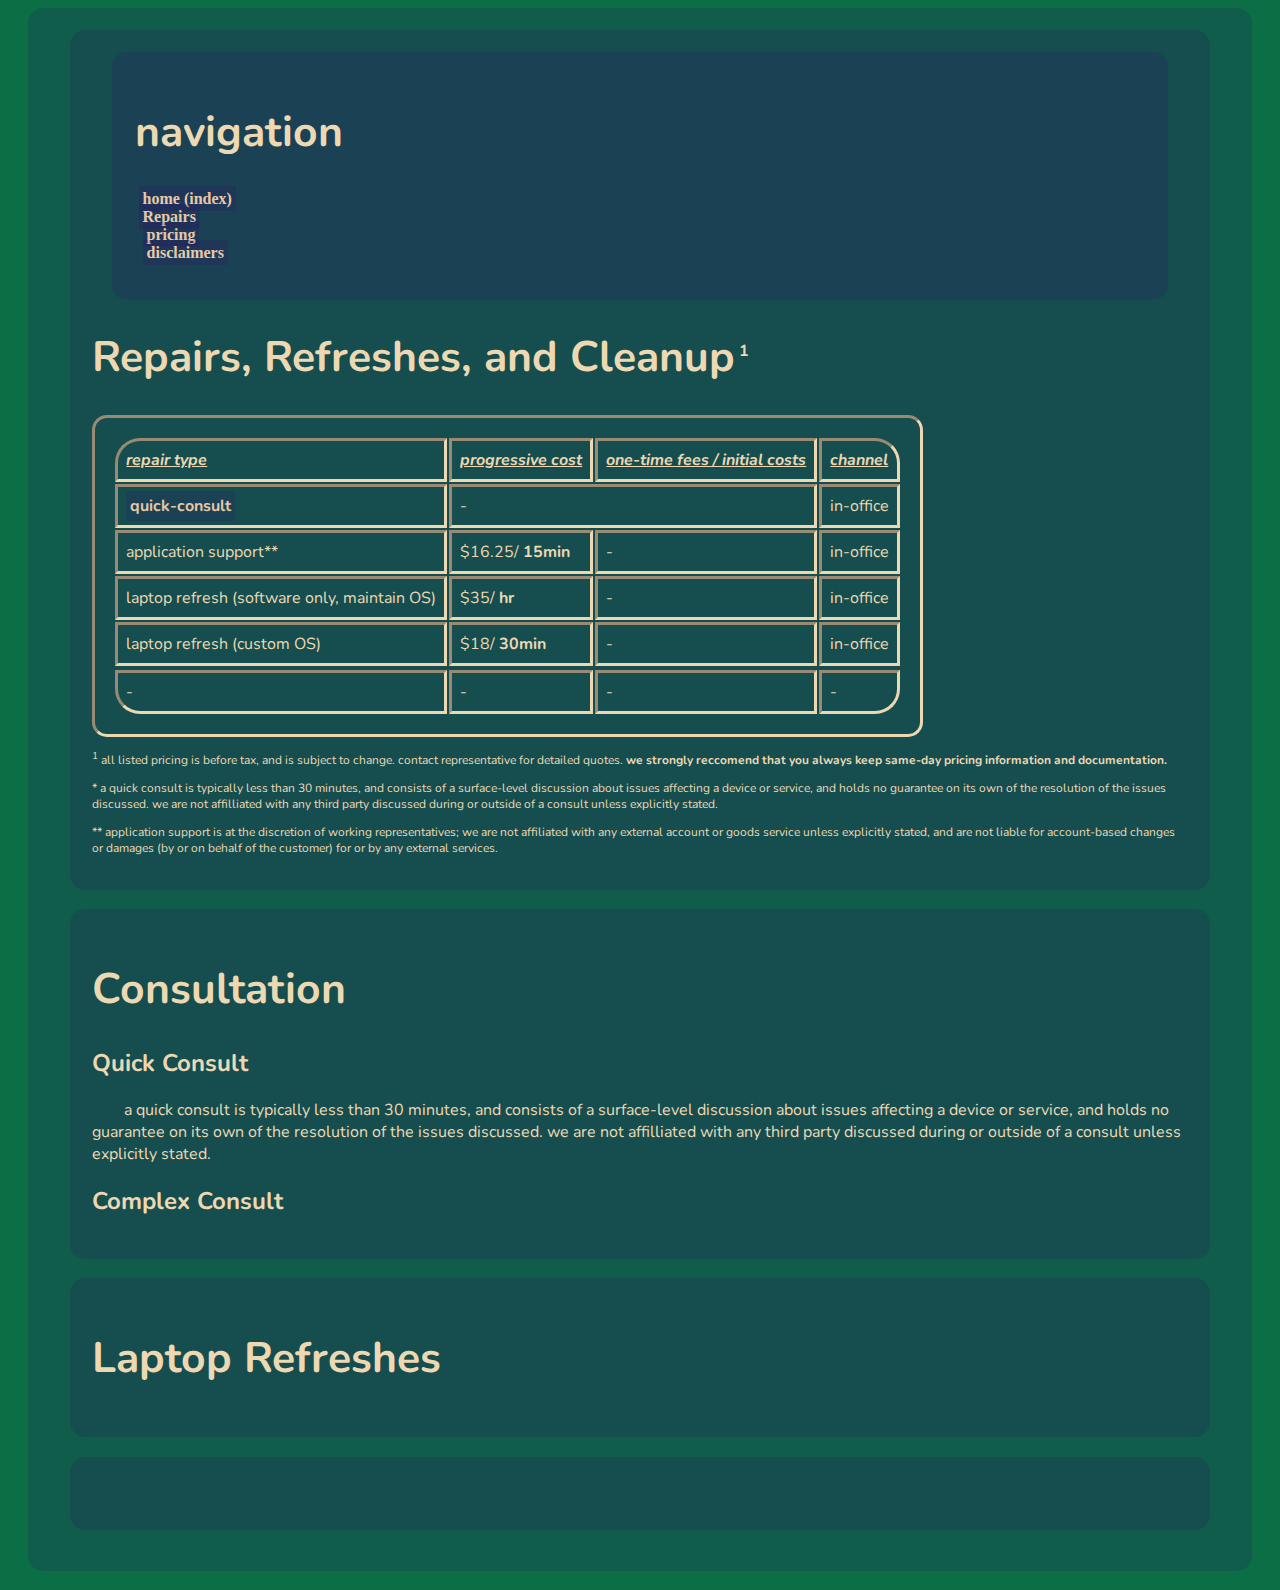
<file: repair.htm>
<!DOCTYPE html>
<html>

<head>
    <title>PacRat</title>
    <meta name="viewport" content="width=device-width, initial-scale=1.0">
    <link rel="stylesheet" type="text/css" href="web/style/melon.css">
    <link rel="icon" type="image/x-icon" href="pacrat.ico">
</head>

<body>

    <div class="parent">

        <div>
            <div>
                <h1>navigation</h1>
                <Ul>
                    <li><a href="index.htm">home (index)</a></li>
                    <li><a href="#pricing">Repairs</a>
                        <ul>
                            <li><a href="#pricing">pricing</a></li>
                            <li><a href="#pricing-disclaimers">disclaimers</a></li>
                        </ul>
                    </li>

                </Ul>
            </div>
            <h1 id="pricing">Repairs, Refreshes, and Cleanup<sup style="font-size:16px;"> 1</sup></h1>
            <table>
                <tr style="text-decoration:underline"> <!-- heading -->
                    <td style="border-radius:25px 0px 0px;text-decoration:inherit"><b><i>repair type</i></b></td>
                    <td style="text-decoration:inherit"><b><i>progressive cost</i></b></td>
                    <td style="text-decoration:inherit"><b><i>one-time fees / initial costs</i></b></td>
                    <td style="border-radius:0px 25px 0px 0px;text-decoration:inherit"><b><i>channel</i></b></td>
                </tr>
                <tr>
                    <td><a href="#quick-consult">quick-consult</a></td>
                    <td colspan="2">-</td>
                    <!-- spanned -->
                    <td>in-office</td>
                </tr>
                <tr>
                    <td>application support**</td>
                    <td>$16.25/ <b>15min</b></td>
                    <td>-</td>
                    <td>in-office</td>
                </tr>
                <tr>
                    <td>laptop refresh (software only, maintain OS)</td>
                    <td>$35/ <b>hr</b></td>
                    <td>-</td>
                    <td>in-office</td>
                </tr>
                <tr>
                    <td>laptop refresh (custom OS)</td>
                    <td>$18/ <b>30min</b></td>
                    <td>-</td>
                    <td>in-office</td>
                </tr>
                <tr>
                    <!-- EMPTY TR FOR LATER-->
                </tr>
                <tr> <!-- end table -->
                    <td style="border-radius:0px 0px 0px 25px">-</td>
                    <td>-</td>
                    <td>-</td>
                    <td style="border-radius:0px 0px 25px 0px">-</td>
                </tr>

            </table>
            <sub style="font-size:5px;" id="pricing-disclaimers">
                <p style="text-indent: 0px;font-size:12px;"><sup>1</sup> all listed pricing is before tax, and is
                    subject
                    to change. contact representative for detailed quotes. <b>we strongly reccomend that you always keep
                        same-day pricing information and documentation.</b></p>
                <p style="text-indent: 0px;font-size:12px;">* a quick consult is typically less than 30 minutes, and
                    consists of a surface-level discussion about issues affecting a device or service, and holds no
                    guarantee on its own of the resolution of the issues discussed. we are not affilliated with any
                    third party discussed during or outside of a consult unless explicitly stated.</p>
                <p style="text-indent: 0px;font-size:12px;">** application support is at the discretion of working
                    representatives; we are not affiliated with any external account or goods service unless explicitly
                    stated, and are not liable for account-based changes or damages (by or on behalf of the customer)
                    for or by any
                    external services.</p>
            </sub>
        </div>
        <div>
            <h1>Consultation</h1>
            <h2 id="quick-consult">Quick Consult</h2>
            <p>a quick consult is typically less than 30 minutes, and consists of a surface-level discussion about issues affecting a device or service, and holds no guarantee on its own of the resolution of the issues discussed. we are not affilliated with any third party discussed during or outside of a consult unless explicitly stated.</p>
            <h2 id="complex-consult">Complex Consult</h2>
        </div>
        <div>
            <h1>Laptop Refreshes</h1>
        </div>
        <div>
            <h1></h1>
        </div>
    </div>
</body>

</html>
</file>
<file: web/style/melon.css>
/*
- 2024-08-02
dear blake,
you are still at that 9-5 wtf
hopefully the repair business you launched a month
ago lets you outgrow both this website and that unfun
working environment. keep things simple and readable
- 2023-03-14
dear blake,
it is 2023. you haven't touched a website until
just now, and that's ok. letting things sit when
they're fine is fine. you need to build a
portfolio however; make the most of your free time
and get out of that stupid 9-5 you hate -Blake
ps: stop only using rust for things
- 2021-*-*
Always remember to responsive-ify your code.
if you don't have the balls to do this, then
you don't need to be making websites like this
in the current year, 2021. grow a pair, take
the time, and make it easier for the next guy,
please. */

/* Nunito */
@import url("https://fonts.googleapis.com/css?family=Nunito");
/* Alegreya Sans */
@import url("https://fonts.googleapis.com/css?family=Alegreya+Sans+SC");
/* Fira Code */
@import url('https://fonts.googleapis.com/css2?family=Fira+Code:wght@360&display=swap');

/* global constants: */
:root {
	/*color vars*/
	--background-base: rgb(11, 110, 69);
	--background-overlay:rgba(51, 0, 110, 0.151);
	--text-color-accent: rgb(255, 192, 0);
	--soundcloud-orange: rgb(255, 102, 0);
	--tumblr-blue-dark: rgb(0, 25, 53);
	--text-background-none: rgba(0, 0, 0, 0);
	--text-color-foreground: rgb(237, 216, 178);
	--transparent:rgba(0,0,0,0);
	/*font vars*/
	--text-font-info: "Nunito", sans-serif;
	/*size vars*/
	--font-readable-size: 12pt;
	--font-heading-size: 32pt;
	--block-border-radius: 15px;
	/*scale vars*/
	--page-scale-factor: 1.5vw;
	--page-time-scale: 0.5s;
}

/* enforce box-sizing standard on all children */
* {
	box-sizing: border-box;
}

html {
	background-color: var(--background-base);
}

body {
	text-align: left;
	
}
ul {
	list-style: none;
	align-items:left;
	text-align: left;
	padding-left:2px;
	margin-left:2px;
}
img {
	height: 250px;
	border-style:none;
	border-radius:var(--block-border-radius);
}
p,h1,h2,h3,h4,h5,h6,td {
	font-family: var(--text-font-info);
	color: var(--text-color-foreground);
}

p {
	text-indent: 32px;
}
p,
a {
	font-size: var(--font-readable-size);
	color: var(--text-color-foreground);
}
pre {
	border-style:none;
	border-radius:var(--block-border-radius);
	overflow: hidden;
}
code {
	font-family:"Fira Code",mono;
	font-size: calc(var(--font-readable-size) * 0.85)
	
}
.language-rust {
	background-color:rgba(0,0,0,0);
}
h1 {
	font-size: var(--font-heading-size);
}

div {
	margin-left:20px;
	margin-right:20px;
	margin-bottom: var(--page-scale-factor);
	border-style: solid;
	border-color: rgba(40, 40, 100, 0);
	border-radius: var(--block-border-radius);
	background-color: var(--background-overlay);
	padding: var(--page-scale-factor);
}

div.parent {
	background-color: var(--background-overlay);
}

.staple {
	display:inline-table;
	clear:both;
}
/*
.squeeze {
	display:flex;
	clear:none;
}
*/

table {
	border-style: inset;
	border-radius: var(--block-border-radius);
	border-color: var(--text-color-foreground);
	padding: 18px
}

td {
	border-style:inset;
	border-color:inherit;
	padding: 8px;
	margin: 5px 5px 5px 5px;
}
tr:hover {
	background-color:var(--background-base);
}

a, .expand {
	color: #e8c8a7;
	padding:4px;
	border-style: none;
	border-radius: none;
	background-color: var(--background-overlay);
	text-decoration: none;
	font-weight: bold;
	margin-bottom: 10vw;
	transition: padding, var(--page-time-scale), font-weight var(--page-time-scale), margin-bottom var(--page-time-scale), color var(--page-time-scale),
		border-radius var(--page-time-scale);
}

a:hover, .expand:hover {
	padding: 8px;
	color: var(--text-color-accent);
	border-radius: var(--block-border-radius);
	margin-bottom: 2vw;
}

a.soundcloud {
	color: var(--text-color-fg);
	background-color: var(--text-background-none);
	border-radius: none;
	font-weight: normal;
	font-size: inherit;
	cursor: pointer;
	transition: background var(--page-time-scale), border-radius var(--page-time-scale);
	-webkit-transition: background var(--page-time-scale), border-radius var(--page-time-scale);
}

a.soundcloud:hover {
	color: var(--text-color-fg);
	border-style: solid;
	border-color: rgba(0, 0, 0, 0);
	border-radius: 8px 8px 8px 8px;
	background-color: var(--soundcloud-orange);
}

a.tumblr {
	color: inherit;
	background-color: inherit;
	border-radius: none;
	font-size: inherit;
	cursor: pointer;
	transition: background var(--page-time-scale), border-radius var(--page-time-scale);
	-webkit-transition: background var(--page-time-scale), border-radius var(--page-time-scale);
}
a.tumblr:hover {
	color: fff;
	border-style: solid;
	border-color: var(--text-background-none);
	border-radius: 8px;
	background-color: var(--tumblr-blue-dark);
}
/* screen widths greater than 600px */
@media screen and (min-aspect-ratio: 1000001/1000000) {
	.squeeze {
		display:flex;
		clear:none;
	}
}

/* screen widths less than 600px (inclusive) */
@media screen and (max-aspect-ratio: 1/1) and (width <= 600px) {
	.squeeze {
		float:none;
		clear:both;
	}
	
	/* force single-column layout for non-landscape devices */
	div.left {
		float: none;
		clear: both;
	}
}
</file>
